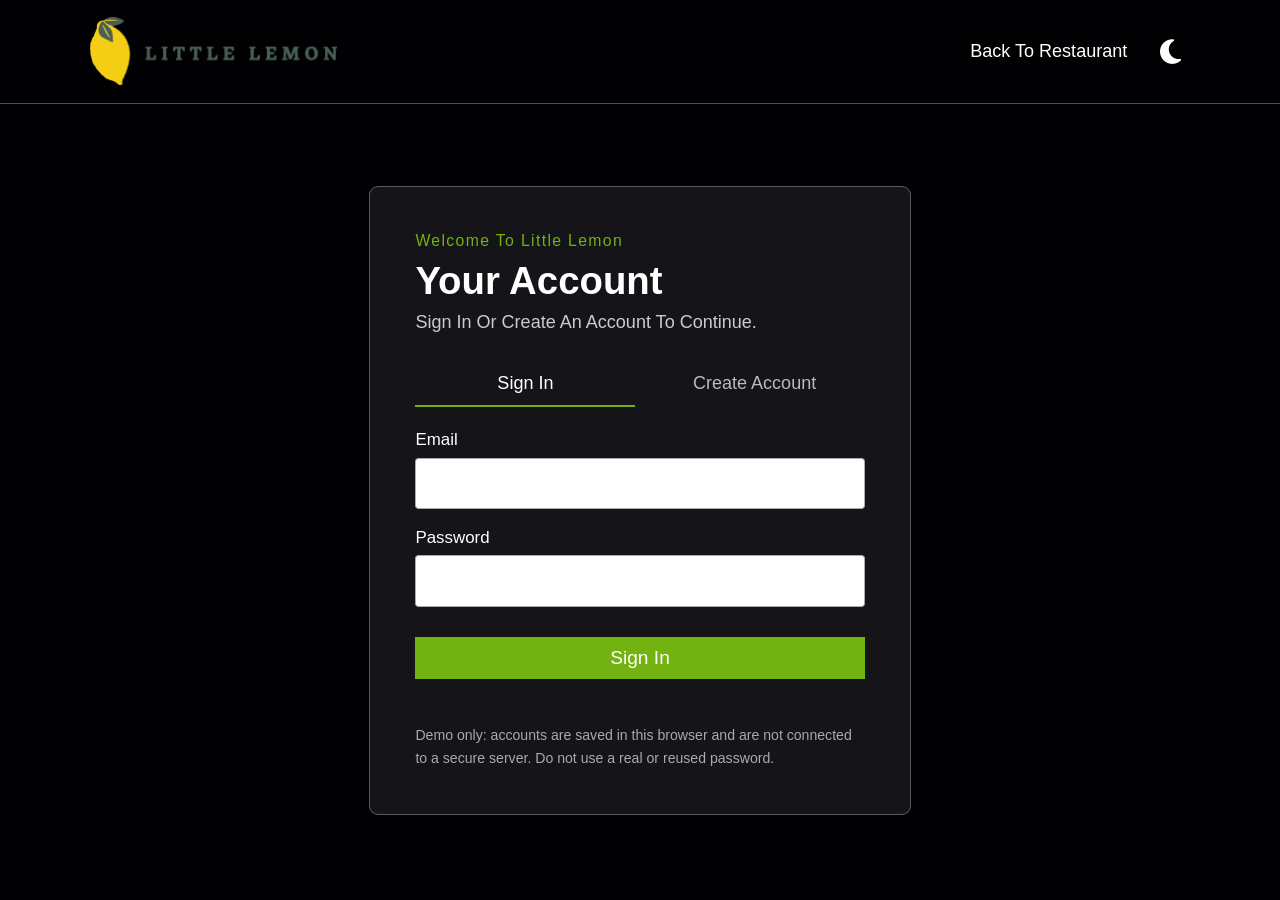
<file: auth.html>
<!DOCTYPE html>
<html lang="en">

<head>
    <meta charset="UTF-8">
    <meta name="viewport" content="width=device-width, initial-scale=1.0">
    <meta name="theme-color" content="#010103">
    <title>Account | Little Lemon</title>
    <link rel="stylesheet" href="https://cdnjs.cloudflare.com/ajax/libs/font-awesome/6.5.1/css/all.min.css">
    <link rel="stylesheet" href="style.css">
</head>

<body class="auth-page">
    <header class="header auth-header">
        <a href="index.html" class="logo" aria-label="Little Lemon home">
            <img src="img/logo.png" alt="Little Lemon">
        </a>
        <a class="auth-home-link" href="index.html">Back to restaurant</a>
        <button class="fas fa-moon header-icon" id="theme-btn" type="button" aria-label="Switch to light mode"></button>
    </header>

    <main class="auth-main">
        <section class="auth-card" aria-labelledby="auth-title">
            <p class="auth-eyebrow">Welcome to Little Lemon</p>
            <h1 id="auth-title">Your account</h1>
            <p class="auth-description">Sign in or create an account to continue.</p>
            <div class="auth-tabs" role="tablist" aria-label="Account options">
                <button class="auth-tab active" id="login-tab" type="button" role="tab" aria-selected="true" aria-controls="login-panel">Sign in</button>
                <button class="auth-tab" id="signup-tab" type="button" role="tab" aria-selected="false" aria-controls="signup-panel">Create account</button>
            </div>

            <form class="auth-form" id="login-panel" role="tabpanel" aria-labelledby="login-tab">
                <label>
                    Email
                    <input name="email" type="email" autocomplete="email" required maxlength="120">
                </label>
                <label>
                    Password
                    <input name="password" type="password" autocomplete="current-password" required minlength="8" maxlength="128">
                </label>
                <button class="btn" type="submit">Sign in</button>
            </form>

            <form class="auth-form" id="signup-panel" role="tabpanel" aria-labelledby="signup-tab" hidden>
                <label>
                    Name
                    <input name="name" type="text" autocomplete="name" required maxlength="80">
                </label>
                <label>
                    Email
                    <input name="email" type="email" autocomplete="email" required maxlength="120">
                </label>
                <label>
                    Password (at least 8 characters)
                    <input name="password" type="password" autocomplete="new-password" required minlength="8" maxlength="128">
                </label>
                <label>
                    Confirm password
                    <input name="confirmPassword" type="password" autocomplete="new-password" required minlength="8" maxlength="128">
                </label>
                <button class="btn" type="submit">Create account</button>
            </form>
            <p class="form-message auth-message" id="auth-message" role="status" aria-live="polite"></p>
            <p class="auth-disclaimer">Demo only: accounts are saved in this browser and are not connected to a secure server. Do not use a real or reused password.</p>
        </section>
    </main>
    <script src="auth.js" defer></script>
</body>

</html>
</file>
<file: style.css>
:root {
    --main-color: #72b311;
    --black: #13131a;
    --bg: #010103;
    --border: .1rem solid rgba(255, 255, 255, .3)
}
* {
    font-family: 'Roboto', sans-serif;
    margin: 0;
    padding: 0;
    box-sizing: border-box;
    outline: none;
    border: none;
    text-decoration: none;
    text-transform: capitalize;
    transition: .5s linear;
}
html {
    font-size: 70.5%;
    overflow-x: hidden;
    scroll-padding-top: 9rem;
    scroll-behavior: smooth;
}
html::-webkit-scrollbar {
    width: 0.8rem;
}
html::-webkit-scrollbar-track {
    background: transparent;
}
html::-webkit-scrollbar-thumb {
    background: #fff;
    border-radius: 5rem;
}
body {
    background: var(--bg);
}
section {
    padding: 2rem 7%;
}
.btn {
    margin-top: 1rem;
    display: inline-block;
    padding: .9rem 3rem;
    font-size: 1.7rem;
    color: #fff;
    background: var(--main-color);
    cursor: pointer;
}
.btn:hover {
    letter-spacing: .2rem;
}
.header {
    background: var(--bg);
    display: flex;
    align-items: center;
    justify-content: space-between;
    padding: 1.5rem 7%;
    border-bottom: var(--border);
    position: fixed;
    top: 0;
    left: 0;
    right: 0;
    z-index: 1000;
}
.header .logo img {
    height: 6rem;
}
.header .navbar a {
    margin: 0 1rem;
    font-size: 2.5rem;
    color: #fff
}
.header .navbar a:hover {
    color: var(--main-color);
    border-bottom: 0.5rem solid var(--main-color);
    padding-bottom: 1rem;
}
.header .icons div {
    color: #fff;
    cursor: pointer;
    font-size: 2.5rem;
    margin-left: 2rem;
}
.header .icons div:hover {
    color: var(--main-color);
}
#menu-btn {
    display: none;
}.header .cart-items-container {
    position: absolute;
    top: 100%;
    right: -100%;
    height: calc(100vh - 9.5rem);
    width: 35rem;
    background: #fff;
    padding: 0 1.5rem;
}
.header .cart-items-container.active {
    right: 0;
}
.header .cart-items-container .btn {
    width: 100%;
    text-align: center;
}
@media(max-width:991px) {
    html {
        font-size: 55%;
    }
    .header {
        padding: 1.5rem 2rem;
    }
    section {
        padding: 2rem;
    }
    .home {
        background-position: left;
        justify-content: center;
        text-align: center;
    }
    .home .content h3 {
        font-size: 4.5rem;
    }
    .home .content p {
        font-size: 1.5rem;
    }
}
@media(max-width:450px) {
    html {
        font-size: 50%;
    }
}
@media(max-width:768px) {
    #menu-btn {
        display: inline-block;
    }
    .header .navbar {
        position: absolute;
        top: 100%;
        right: -100%;
        background: #fff;
        width: 15rem;
        height: calc(100vh - 9.5rem);
    }
    .header .navbar.active {
        right: 0;
    }
    .header .navbar a {
        color: var(--black);
        display: block;
        margin: 1.5rem;
        padding: .5rem;
        font-size: 2rem;
    }
    .header .search-form {
        width: 90%;
        right: 2rem;
    }
}
.home {
    min-height: 100vh;
    align-items: flex;
    background: url(img/cover.jpg) no-repeat;
    background-size: cover;
    background-position: center;
}
.home .content {
    max-width: -2rem;
}
.home .content h3 {
    padding-top: 15rem;
    font-size: 6rem;
    text-transform: uppercase;
    color: #ccc;
    text-shadow: 0 0 3px #2c8a09, 0 0 5px #088a73;
}

.heading {
    text-align: center;
    color: #fff;
    text-transform: uppercase;
    padding-bottom: 3.5rem;
    font-size: 4rem;
}
.heading span {
    text-transform: uppercase;
    color: var(--main-color);
}
.about .row {
    display: flex;
    align-items: center;
    flex-wrap: wrap;
}
.about .row .image {
    flex: 1 1 45rem;
    display: flex;
    justify-content: center;
}
.about .row .image img {
    width: 100%;
    max-width: 50rem;
    height: auto;
    object-fit: cover;
    display: block;
    border-radius: .5rem;
    box-shadow: 0 0 1rem rgba(0, 0, 0, 0.3);
}
.about .row .content {
    flex: 1 1 45rem;
    padding: 2rem;
}
.about .row .content h2 {
    font-size:2rem;
    color: #fff;
}
.about .row .content p {
    font-size: 1.6rem;
    color: #ccc;
    padding: 1rem 0;
    line-height: 1.8rem;
}
.menu .box-container {
    display: grid;
    grid-template-columns: repeat(auto-fit, minmax(30rem, 1fr));
    gap: 1.5rem
}
.menu .box-container .box {
    padding: 1rem;
    text-align: center;
    border: var(--border);
}
.menu .box-container .box img {
    height: 15rem;
}
.menu .box-container .box h3 {
    color: #fff;
    font-size: 2rem;
    padding: 1rem 0;
}
.menu .box-container .box .price {
    color: #fff;
    font-size: 2.5rem;
    padding: 1rem 0;
}
.menu .box-container .box .price span {
    font-size: 1.5rem;
    text-decoration: line-through;
}
.menu .box-container .box:hover {
    background: #fff;
}
.menu .box-container .box:hover>* {
    color: var(--black);
}
.book .box-container {
    display: grid;
    grid-template-columns: repeat(auto-fit, minmax(30rem, 1fr));
    gap: 1.5rem
}
.book .box-container .box {
    text-align: center;
    border: var(--border);
    padding: 2rem;
}
.book .box-container .box .icons a {
    height: 5rem;
    width: 5rem;
    line-height: 5rem;
    font-size: 2rem;
    border: var(--border);
    margin: 0.3rem;
    color: #fff;
}
.book .box-container .box .icons a:hover {
    background-color: var(--main-color);
}
.book .box-container .box .image {
    padding: 2.5rem 0;
    
}
.book .box-container .box:hover .image img {
    transform: scale(1.1);
}
.book .box-container .box img {
    height: 15rem;
}
.book .box-container .box .content h3 {
    color: #fff;
    font-size: 2.5rem;
}
.book .box-container .box .content .stars {
    padding: 1.5rem;
}
.book .box-container .box .content .stars i {
    font-size: 1.7rem;
    color: var(--main-color);
}
.book .box-container .box .content .price {
    color: #fff;
    font-size: 2.5rem;
}
.book .box-container .box .content .price span {
    text-decoration: line-through;
    font-size: 1.5rem;
    font-weight: lighter;
}
.menu .box-container {
    display: grid;
    grid-template-columns: repeat(auto-fit, minmax(30rem, 1fr));
    gap: 1.5rem
}
.opening .row {
    display: flex;
    align-items: center;
    flex-wrap: wrap;
}
.opening .row .image {
    flex: 1 1 45rem;
}
.opening .row .img {
    width: 100%;
}
.opening .row .content {
    flex: 1 1 45rem;
    padding: 2rem;
}
.opening .row .content p {
    font-size:2rem;
    color: #fff;
}
.footer {
    background: var(--black);
    text-align: center;
}
.footer .share {
    padding: 1rem 0;
}
.footer .share a {
    height: 5rem;
    width: 5rem;
    line-height: 5rem;
    font-size: 2rem;
    color: #fff;
    border: var(--border);
    margin: 0.3rem;
    border-radius: 50%;
}
.footer .share a:hover {
    background-color: var(--main-color);
}
.footer .links {
    display: flex;
    justify-content: center;
    flex-wrap: wrap;
    padding: 2rem 0;
    gap: 1rem;
}
.footer .links a {
    padding: .7rem 2rem;
    color: #fff;
    border: var(--border);
    font-size: 2rem;
}
.footer .links a:hover {
    background-color: var(--main-color);
}
.footer .credit {
    font-size: 2rem;
    color: #fff;
    font-weight: lighter;
    padding: 1.5rem;
}
.footer .credit span {
    color: var(--main-color);
}

.header .icons .header-icon {
    position: relative;
    color: #fff;
    background: transparent;
    cursor: pointer;
    font-size: 2.5rem;
    margin-left: 2rem;
}
.header .icons .header-icon:hover {
    color: var(--main-color);
}
#cart-btn[data-count]:not([data-count="0"])::after {
    content: attr(data-count);
    position: absolute;
    top: -1rem;
    right: -1.2rem;
    display: grid;
    place-items: center;
    min-width: 2rem;
    height: 2rem;
    padding: 0 .4rem;
    border-radius: 50%;
    background: var(--main-color);
    color: #fff;
    font: 1.2rem Arial, sans-serif;
}
.header .cart-items-container {
    display: flex;
    flex-direction: column;
    overflow-y: auto;
    padding: 1.5rem;
    transition: right .25s ease;
}
.header .cart-items-container #cart-items {
    display: flex;
    flex: 1 1 auto;
    flex-direction: column;
    align-items: stretch;
    gap: 0;
    min-height: 0;
    margin: 1.5rem 0;
    overflow-y: auto;
}
.cart-header,
.dialog-header {
    display: flex;
    align-items: center;
    justify-content: space-between;
    gap: 1rem;
}
.cart-header h2,
.dialog-header h2 {
    font-size: 2.4rem;
    color: var(--black);
}
.icon-button {
    width: 3.6rem;
    height: 3.6rem;
    background: transparent;
    color: var(--black);
    cursor: pointer;
    font-size: 2rem;
}
.cart-empty {
    margin: auto 0;
    padding: 2rem 0;
    color: #555;
    font-size: 1.6rem;
    text-align: center;
}
.cart-line {
    display: grid;
    grid-template-columns: 6rem 1fr auto;
    align-items: center;
    gap: 1rem;
    padding: 1.4rem 0;
    border-bottom: 1px solid #ddd;
}
.cart-line > img {
    width: 6rem;
    height: 6rem;
    object-fit: cover;
    border-radius: .4rem;
}
.cart-line-content h3 {
    font-size: 1.7rem;
    color: var(--black);
}
.cart-line-content p {
    margin: .4rem 0;
    color: #555;
    font-size: 1.3rem;
}
.quantity-controls {
    display: inline-flex;
    align-items: center;
    gap: 1rem;
    font-size: 1.5rem;
}
.quantity-controls button,
.remove-item {
    cursor: pointer;
    background: transparent;
    color: var(--black);
    font-size: 1.8rem;
}
.quantity-controls button {
    width: 2.8rem;
    height: 2.8rem;
    border: 1px solid #ccc;
    border-radius: 50%;
}
.remove-item {
    padding: .6rem;
    color: #a22;
}
.cart-summary {
    display: flex;
    justify-content: space-between;
    margin-top: auto;
    padding: 1.5rem 0;
    color: var(--black);
    font-size: 1.8rem;
}
.cart-summary strong {
    color: var(--main-color);
}
.header .cart-items-container > .btn {
    flex: 0 0 auto;
}
.btn:disabled {
    cursor: not-allowed;
    opacity: .55;
}
.menu-card {
    display: flex;
    flex-direction: column;
    align-items: center;
}
.menu .box-container .menu-card img {
    width: 100%;
    height: 20rem;
    object-fit: cover;
}
.menu-card > p {
    min-height: 4.5rem;
    color: #ccc;
    font-size: 1.5rem;
    line-height: 1.5;
}
.menu .box-container .menu-card:hover > p {
    color: #444;
}
.menu-card-actions {
    display: flex;
    flex-wrap: wrap;
    justify-content: center;
    gap: .8rem;
}
.menu-card-actions .btn {
    padding: .9rem 1.5rem;
}
.menu-card-actions .details-button {
    background: #343434;
}
.reservation-form,
.checkout-dialog form {
    display: grid;
    grid-template-columns: repeat(2, minmax(0, 1fr));
    gap: 1.5rem;
    max-width: 76rem;
    margin: 0 auto;
    padding: 2.5rem;
    border: var(--border);
    background: #101014;
}
.section-intro {
    margin: -1rem 0 2rem;
    color: #ddd;
    font-size: 1.7rem;
    text-align: center;
}
.reservation-form label,
.checkout-dialog label {
    display: flex;
    flex-direction: column;
    gap: .7rem;
    color: #fff;
    font-size: 1.5rem;
}
.reservation-form input,
.reservation-form select,
.checkout-dialog input,
.checkout-dialog select {
    width: 100%;
    min-height: 4.5rem;
    padding: .8rem 1rem;
    border: 1px solid #bbb;
    border-radius: .3rem;
    background: #fff;
    color: #171717;
    font-size: 1.6rem;
    text-transform: none;
}
.reservation-form .btn,
.reservation-form .form-message,
.checkout-dialog form > .btn,
.checkout-dialog form > .form-message,
.checkout-dialog form > .dialog-header,
.checkout-dialog form > .checkout-note,
.checkout-dialog form > .checkout-summary {
    grid-column: 1 / -1;
}
.form-message {
    min-height: 1.8rem;
    color: #b8e986;
    font-size: 1.5rem;
    line-height: 1.5;
    text-transform: none;
}
.checkout-dialog {
    width: min(56rem, calc(100% - 3rem));
    max-height: calc(100vh - 3rem);
    margin: auto;
    padding: 0;
    overflow-y: auto;
    border: 1px solid #777;
    background: var(--bg);
    color: #fff;
}
.checkout-dialog::backdrop {
    background: rgba(0, 0, 0, .75);
}
.checkout-dialog form {
    padding: 2.5rem;
    border: 0;
}
.checkout-dialog .dialog-header h2 {
    color: #fff;
}
.checkout-note {
    color: #ddd;
    font-size: 1.5rem;
}
.checkout-summary {
    color: #fff;
    font-size: 1.5rem;
}
.checkout-summary ul {
    list-style: none;
}
.checkout-summary li,
.checkout-summary > p {
    display: flex;
    justify-content: space-between;
    gap: 1rem;
    padding: .7rem 0;
    border-bottom: 1px solid #555;
}
.checkout-summary > p {
    font-size: 1.8rem;
}
.details-dialog {
    padding: 2.5rem;
}
.details-dialog > img {
    width: 100%;
    max-height: 28rem;
    margin: 1.5rem 0;
    object-fit: cover;
}
.details-dialog > p {
    color: #eee;
    font-size: 1.6rem;
    line-height: 1.6;
}
.details-dialog > strong {
    display: block;
    margin-top: 1rem;
    color: #b8e986;
    font-size: 2rem;
}

@media (max-width: 600px) {
    .reservation-form,
    .checkout-dialog form {
        grid-template-columns: 1fr;
        padding: 1.6rem;
    }
    .reservation-form .btn,
    .reservation-form .form-message,
    .checkout-dialog form > .btn,
    .checkout-dialog form > .form-message,
    .checkout-dialog form > .dialog-header,
    .checkout-dialog form > .checkout-note,
    .checkout-dialog form > .checkout-summary {
        grid-column: auto;
    }
    .header .cart-items-container {
        width: min(35rem, 100vw);
    }
    .menu-card > p {
        min-height: 0;
    }
}

html[data-theme="light"] {
    --bg: #f7f6f1;
    --black: #242424;
    --border: .1rem solid rgba(25, 25, 25, .2);
}
html[data-theme="light"] body {
    color: #242424;
}
html[data-theme="light"] .header {
    background: #fff;
}
html[data-theme="light"] .header .navbar a,
html[data-theme="light"] .header .icons .header-icon {
    color: #242424;
}
html[data-theme="light"] .header .navbar a:hover,
html[data-theme="light"] .header .icons .header-icon:hover {
    color: var(--main-color);
}
html[data-theme="light"] .heading,
html[data-theme="light"] .about .row .content h2,
html[data-theme="light"] .about .row .content p,
html[data-theme="light"] .opening .row .content p,
html[data-theme="light"] .menu .box-container .box h3,
html[data-theme="light"] .menu .box-container .box .price,
html[data-theme="light"] .menu-card > p,
html[data-theme="light"] .section-intro {
    color: #242424;
}
html[data-theme="light"] .menu .box-container .box:hover {
    background: #e9efdf;
}
html[data-theme="light"] .menu .box-container .box:hover > * {
    color: #242424;
}
html[data-theme="light"] .menu-card-actions .details-button {
    background: #3f4935;
    color: #fff;
}
html[data-theme="light"] .reservation-form,
html[data-theme="light"] .checkout-dialog form {
    background: #fff;
}
html[data-theme="light"] .reservation-form label,
html[data-theme="light"] .checkout-dialog label,
html[data-theme="light"] .checkout-summary {
    color: #242424;
}
html[data-theme="light"] .checkout-dialog {
    background: #fff;
    color: #242424;
}
html[data-theme="light"] .checkout-dialog .dialog-header h2 {
    color: #242424;
}
html[data-theme="light"] .checkout-note,
html[data-theme="light"] .details-dialog > p {
    color: #444;
}
html[data-theme="light"] .checkout-summary li,
html[data-theme="light"] .checkout-summary > p {
    border-color: #ddd;
}
html[data-theme="light"] .details-dialog > strong {
    color: #426b17;
}
html[data-theme="light"] .footer {
    background: #e8e7e1;
}
html[data-theme="light"] .footer .credit,
html[data-theme="light"] .footer .links a,
html[data-theme="light"] .footer .share a {
    color: #242424;
}
html[data-theme="light"] .footer .links a,
html[data-theme="light"] .footer .share a {
    border-color: rgba(25, 25, 25, .2);
}
html[data-theme="dark"] .header .cart-items-container {
    background: #17171c;
    color: #fff;
}
html[data-theme="dark"] .cart-header h2,
html[data-theme="dark"] .icon-button,
html[data-theme="dark"] .cart-line-content h3,
html[data-theme="dark"] .quantity-controls button,
html[data-theme="dark"] .remove-item,
html[data-theme="dark"] .cart-summary {
    color: #fff;
}
html[data-theme="dark"] .cart-empty,
html[data-theme="dark"] .cart-line-content p {
    color: #ccc;
}
html[data-theme="dark"] .cart-line {
    border-color: #444;
}
html[data-theme="dark"] .quantity-controls button {
    border-color: #666;
}
.sign-out-button {
    width: auto;
    font-family: inherit;
    font-size: 1.4rem !important;
}
.sign-out-button[hidden] {
    display: none;
}
.auth-page {
    min-height: 100vh;
    padding-top: 9rem;
}
.auth-header {
    justify-content: flex-end;
    gap: 2rem;
}
.auth-header .logo {
    margin-right: auto;
}
.auth-header > .header-icon {
    width: 3.6rem;
    height: 3.6rem;
    color: #fff;
    background: transparent;
    cursor: pointer;
    font-size: 2.5rem;
}
html[data-theme="light"] .auth-header > .header-icon {
    color: #242424;
}
.auth-home-link {
    color: #fff;
    font-size: 1.6rem;
}
html[data-theme="light"] .auth-home-link {
    color: #242424;
}
.auth-main {
    display: grid;
    min-height: calc(100vh - 9rem);
    place-items: center;
    padding: 3rem 2rem;
}
.auth-card {
    width: min(100%, 48rem);
    padding: clamp(2rem, 5vw, 4rem);
    border: var(--border);
    border-radius: .8rem;
    background: #141419;
    box-shadow: 0 1.5rem 5rem rgba(0, 0, 0, .2);
}
html[data-theme="light"] .auth-card {
    background: #fff;
}
.auth-eyebrow {
    color: var(--main-color);
    font-size: 1.4rem;
    letter-spacing: .12rem;
}
.auth-card h1 {
    margin-top: .8rem;
    color: #fff;
    font-size: 3.4rem;
}
html[data-theme="light"] .auth-card h1 {
    color: #242424;
}
.auth-description {
    margin-top: .8rem;
    color: #ccc;
    font-size: 1.6rem;
}
html[data-theme="light"] .auth-description {
    color: #555;
}
.auth-tabs {
    display: grid;
    grid-template-columns: 1fr 1fr;
    gap: .8rem;
    margin: 2.5rem 0 2rem;
}
.auth-tab {
    padding: 1rem;
    border-bottom: .2rem solid transparent;
    background: transparent;
    color: #bbb;
    cursor: pointer;
    font-size: 1.6rem;
}
.auth-tab.active {
    border-color: var(--main-color);
    color: #fff;
}
html[data-theme="light"] .auth-tab.active {
    color: #242424;
}
.auth-form {
    display: grid;
    gap: 1.6rem;
}
.auth-form[hidden] {
    display: none;
}
.auth-form label {
    display: grid;
    gap: .7rem;
    color: #fff;
    font-size: 1.5rem;
}
html[data-theme="light"] .auth-form label {
    color: #242424;
}
.auth-form input {
    width: 100%;
    min-height: 4.6rem;
    padding: 1rem;
    border: 1px solid #aaa;
    border-radius: .3rem;
    background: #fff;
    color: #171717;
    font-size: 1.6rem;
    text-transform: none;
}
.auth-form .btn {
    width: 100%;
}
.auth-message {
    margin-top: 1rem;
}
.auth-disclaimer {
    margin-top: 1.2rem;
    color: #aaa;
    font-size: 1.25rem;
    line-height: 1.6;
    text-transform: none;
}
html[data-theme="light"] .auth-disclaimer {
    color: #666;
}
@media (max-width: 600px) {
    .auth-header {
        gap: 1rem;
    }
    .auth-home-link {
        font-size: 1.4rem;
    }
}
</file>
